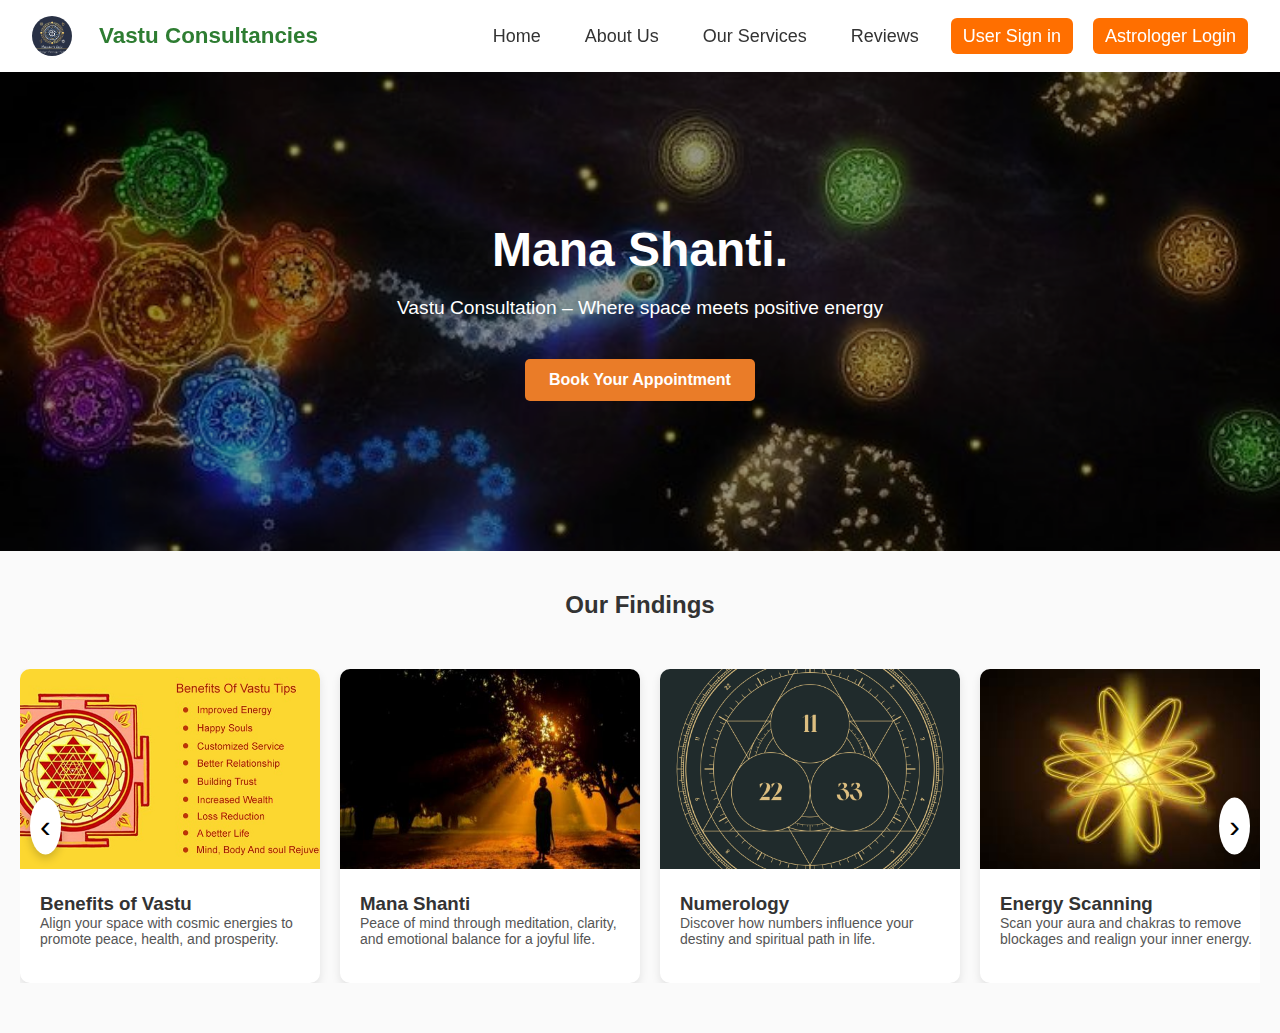
<file: index.html>
<!DOCTYPE html>
<html lang="en">
<head>
  <meta charset="UTF-8" />
  <meta name="viewport" content="width=device-width, initial-scale=1.0"/>
  <title>Vastu Consultancy</title>
  <link rel="stylesheet" href="style.css" />
  <style>
    .carousel-container {
      position: relative;
      overflow: hidden;
      margin: 50px 20px;
    }

    .carousel {
      display: flex;
      gap: 20px;
      transition: transform 0.5s ease-in-out;
    }

    .card {
      background: white;
      border-radius: 10px;
      width: 300px;
      box-shadow: 0 4px 10px rgba(0, 0, 0, 0.1);
      flex-shrink: 0;
      transition: transform 0.3s ease, box-shadow 0.3s ease;
    }

    .card:hover {
      transform: scale(1.05);
      box-shadow: 0 8px 20px rgba(0, 0, 0, 0.2);
      cursor: pointer;
    }

    .card img {
      width: 100%;
      height: 200px;
      object-fit: cover;
      border-top-left-radius: 10px;
      border-top-right-radius: 10px;
    }

    .card-content {
      padding: 20px;
    }

    .card h3 {
      margin-top: 0;
    }

    .card p {
      font-size: 14px;
      color: #555;
    }

    .nav-btn {
      position: absolute;
      top: 50%;
      transform: translateY(-50%);
      background-color: #ffffff;
      border: none;
      font-size: 2rem;
      padding: 10px;
      cursor: pointer;
      z-index: 1;
      box-shadow: 0 4px 10px rgba(0, 0, 0, 0.2);
      border-radius: 50%;
    }

    .prev {
      left: 10px;
    }

    .next {
      right: 10px;
    }
  </style>
</head>
<body>
  <!-- Navbar -->
  <header>
    <div class="navbar">
   <a href="index.html" class="logo-group" style="text-decoration: none; color: inherit;">
  <img src="vastu_logo.jpg" alt="Vastu Logo" class="logo" />
  <span class="company-name">Vastu Consultancies</span>
</a>
      <ul class="nav-links">
        <li><a href="index.html">Home</a></li>
        <li><a href="about.html">About Us</a></li>
        <li><a href="#">Our Services</a></li>
        <li><a href="review.html">Reviews</a></li>
        <li><a href="user_dash.html" class="cta-button">User Sign in</a></li>
        <li><a href="astro_dash.html" class="cta-button">Astrologer Login</a></li>
      </ul>
    </div>
  </header>

  <!-- Hero -->
  <section class="hero-section">
    <div class="hero-content">
      <h1>Mana Shanti.</h1>
      <p>Vastu Consultation – Where space meets positive energy</p>
      <div class="hero-buttons">
        <a href="user_dash.html" class="btn primary">Book Your Appointment</a>
      </div>
    </div>
  </section>

  <!-- Services Carousel -->
  <section>
    <h2 style="text-align:center; margin-top: 40px;">Our Findings</h2>
    <div class="carousel-container">
      <button class="nav-btn prev" onclick="moveCarousel(-1)">‹</button>
      <div class="carousel" id="carousel">
        <!-- Card 1 -->
        <div class="card">
          <img src="card1.jpg" alt="Vastu Benefits" />
          <div class="card-content">
            <h3>Benefits of Vastu</h3>
            <p>Align your space with cosmic energies to promote peace, health, and prosperity.</p>
          </div>
        </div>
        <!-- Card 2 -->
        <div class="card">
          <img src="card2.jpg" alt="Mana Shanti" />
          <div class="card-content">
            <h3>Mana Shanti</h3>
            <p>Peace of mind through meditation, clarity, and emotional balance for a joyful life.</p>
          </div>
        </div>
        <!-- Card 3 -->
        <div class="card">
          <img src="card3.webp" alt="Numerology" />
          <div class="card-content">
            <h3>Numerology</h3>
            <p>Discover how numbers influence your destiny and spiritual path in life.</p>
          </div>
        </div>
        <!-- Card 4 -->
        <div class="card">
          <img src="card4.jpeg" alt="Energy Scanning" />
          <div class="card-content">
            <h3>Energy Scanning</h3>
            <p>Scan your aura and chakras to remove blockages and realign your inner energy.</p>
          </div>
        </div>
        <!-- Card 5 -->
        <div class="card">
          <img src="card5.jpeg" alt="Feng Shui" />
          <div class="card-content">
            <h3>Feng Shui</h3>
            <p>Bring harmony through the ancient Chinese art of wind-water balance in your home.</p>
          </div>
        </div>
      </div>
      <button class="nav-btn next" onclick="moveCarousel(1)">›</button>
    </div>
  </section>

  <script>
    let currentIndex = 0;
    const carousel = document.getElementById("carousel");
    const cards = document.querySelectorAll(".card");
    const cardWidth = 320; // width + gap

    function moveCarousel(direction) {
      currentIndex += direction;
      if (currentIndex < 0) currentIndex = 0;
      if (currentIndex > cards.length - 3) currentIndex = cards.length - 3; // show max 3 cards
      carousel.style.transform = `translateX(-${currentIndex * cardWidth}px)`;
    }
  </script>
</body>
</html>
</file>
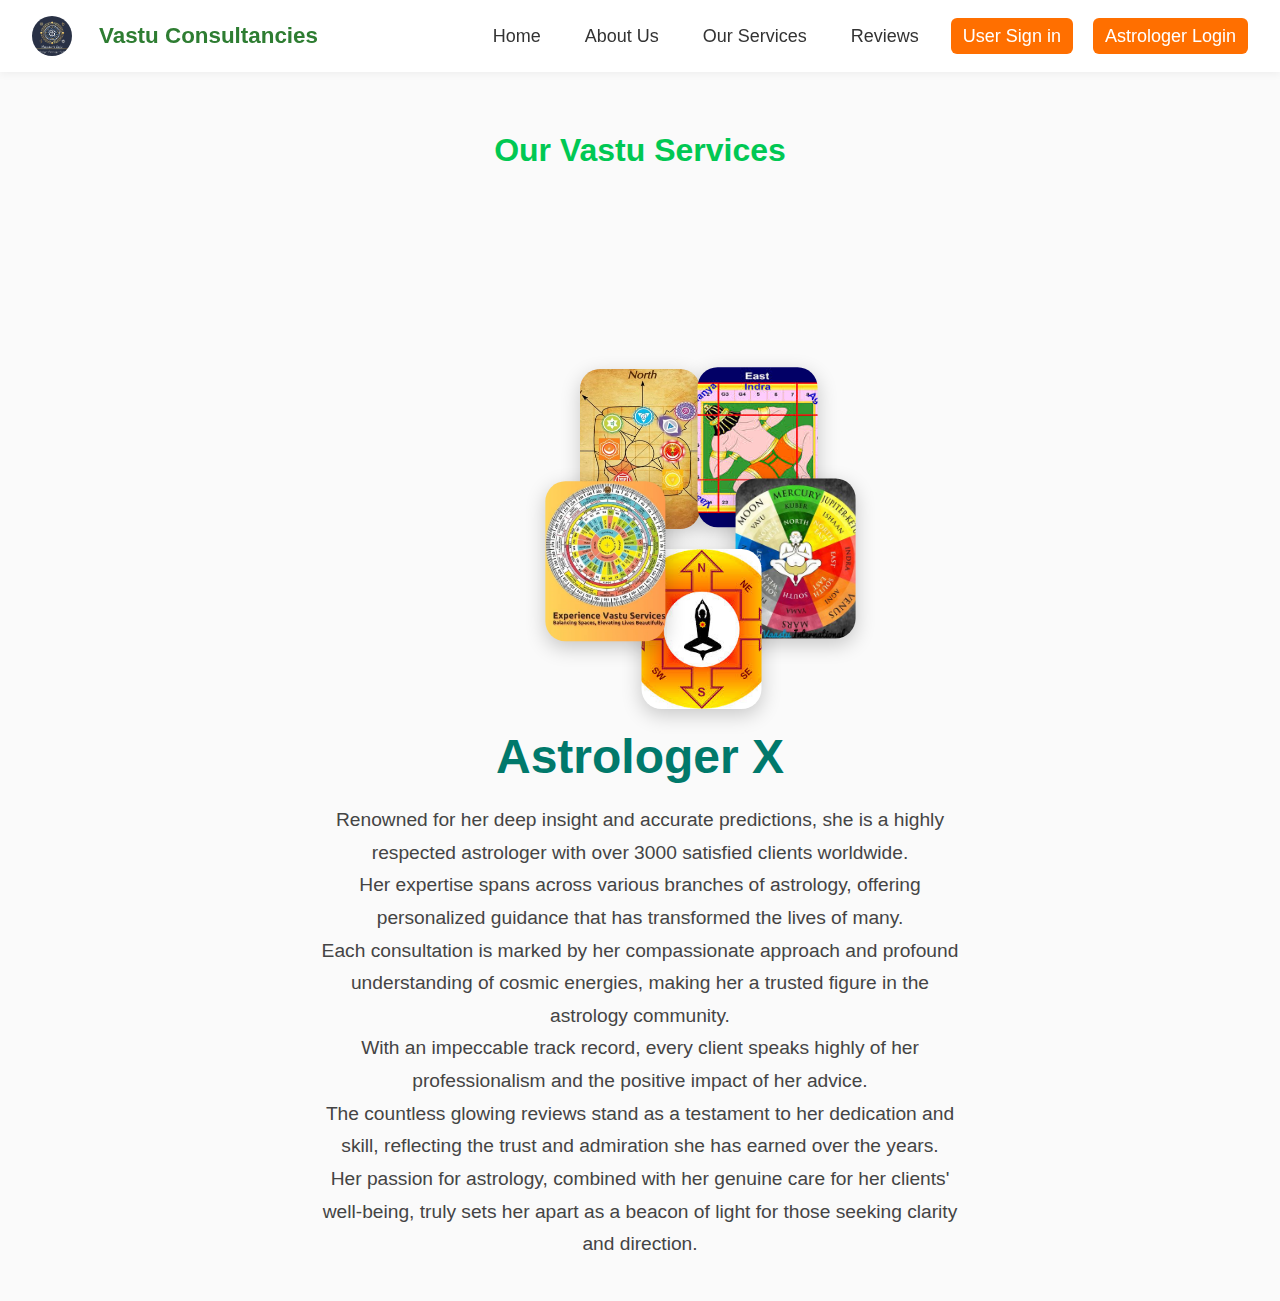
<file: about.html>
<!DOCTYPE html>
<html lang="en">
<head>
  <meta charset="UTF-8" />
  <meta name="viewport" content="width=device-width, initial-scale=1.0"/>
  <title>Our Services | Vastu Consultancy</title>
  <link rel="stylesheet" href="style.css" />
  <style>
    /* Lotus-Style Cards */
    .lotus-container {
      position: relative;
      width: 400px;
      height: 400px;
      margin: 80px auto;
      perspective: 1000px;
    }

    .petal {
      width: 120px;
      height: 160px;
      background-color: #fff;
      border-radius: 20px;
      box-shadow: 0 6px 20px rgba(0, 0, 0, 0.2);
      position: absolute;
      top: 50%;
      left: 50%;
      background-size: cover;
      background-position: center;
      transform-origin: center bottom;
      transition: transform 0.5s ease, z-index 0.5s ease;
      cursor: pointer;
    }

    .petal:nth-child(1) { transform: rotate(0deg) translate(-50%, -50%) rotate(0deg); }
    .petal:nth-child(2) { transform: rotate(72deg) translate(-50%, -50%) rotate(-72deg); }
    .petal:nth-child(3) { transform: rotate(144deg) translate(-50%, -50%) rotate(-144deg); }
    .petal:nth-child(4) { transform: rotate(216deg) translate(-50%, -50%) rotate(-216deg); }
    .petal:nth-child(5) { transform: rotate(288deg) translate(-50%, -50%) rotate(-288deg); }

    .lotus-container:hover .petal:nth-child(1) { transform: rotate(0deg) translate(-50%, -180%) rotate(0deg); z-index: 5; }
    .lotus-container:hover .petal:nth-child(2) { transform: rotate(72deg) translate(-50%, -180%) rotate(-72deg); z-index: 4; }
    .lotus-container:hover .petal:nth-child(3) { transform: rotate(144deg) translate(-50%, -180%) rotate(-144deg); z-index: 3; }
    .lotus-container:hover .petal:nth-child(4) { transform: rotate(216deg) translate(-50%, -180%) rotate(-216deg); z-index: 2; }
    .lotus-container:hover .petal:nth-child(5) { transform: rotate(288deg) translate(-50%, -180%) rotate(-288deg); z-index: 1; }

    .services-title {
      text-align: center;
      margin-top: 60px;
      font-size: 2rem;
      color: #00c853;
    }
  </style>
</head>
<body>

  <!-- Navbar -->
  <header>
    <div class="navbar">
   <a href="index.html" class="logo-group" style="text-decoration: none; color: inherit;">
  <img src="vastu_logo.jpg" alt="Vastu Logo" class="logo" />
  <span class="company-name">Vastu Consultancies</span>
</a>
      <ul class="nav-links">
        <li><a href="index.html">Home</a></li>
        <li><a href="about.html">About Us</a></li>
        <li><a href="#">Our Services</a></li>
        <li><a href="review.html">Reviews</a></li>
        <li><a href="user_dash.html" class="cta-button">User Sign in</a></li>
        <li><a href="astro_dash.html" class="cta-button">Astrologer Login</a></li>
      </ul>
    </div>
  </header>

  <h2 class="services-title">Our Vastu Services</h2>

  <!-- Lotus Style Fan Cards -->
  <div class="lotus-container">
    <div class="petal" style="background-image: url('img1.jpg');"></div>
    <div class="petal" style="background-image: url('img2.jpeg');"></div>
    <div class="petal" style="background-image: url('img3.jpg');"></div>
    <div class="petal" style="background-image: url('img4.jpeg');"></div>
    <div class="petal" style="background-image: url('img5.webp');"></div>
  </div>
<div style="max-width: 650px; margin: 40px auto; text-align: center; font-family: 'Segoe UI', Tahoma, Geneva, Verdana, sans-serif; color: #444;">
  <h1 style="font-weight: 800; font-size: 3rem; color: #00796b; margin-bottom: 20px;">Astrologer X</h1>
  <p style="font-size: 1.2rem; line-height: 1.7; cursor: default;">
    <span class="sentence">Renowned for her deep insight and accurate predictions, she is a highly respected astrologer with over 3000 satisfied clients worldwide.</span>
  </p>
  <p style="font-size: 1.2rem; line-height: 1.7; cursor: default;">
    <span class="sentence">Her expertise spans across various branches of astrology, offering personalized guidance that has transformed the lives of many.</span>
  </p>
  <p style="font-size: 1.2rem; line-height: 1.7; cursor: default;">
    <span class="sentence">Each consultation is marked by her compassionate approach and profound understanding of cosmic energies, making her a trusted figure in the astrology community.</span>
  </p>
  <p style="font-size: 1.2rem; line-height: 1.7; cursor: default;">
    <span class="sentence">With an impeccable track record, every client speaks highly of her professionalism and the positive impact of her advice.</span>
  </p>
  <p style="font-size: 1.2rem; line-height: 1.7; cursor: default;">
    <span class="sentence">The countless glowing reviews stand as a testament to her dedication and skill, reflecting the trust and admiration she has earned over the years.</span>
  </p>
  <p style="font-size: 1.2rem; line-height: 1.7; cursor: default;">
    <span class="sentence">Her passion for astrology, combined with her genuine care for her clients' well-being, truly sets her apart as a beacon of light for those seeking clarity and direction.</span>
  </p>
</div>

</body>
</html>
</file>
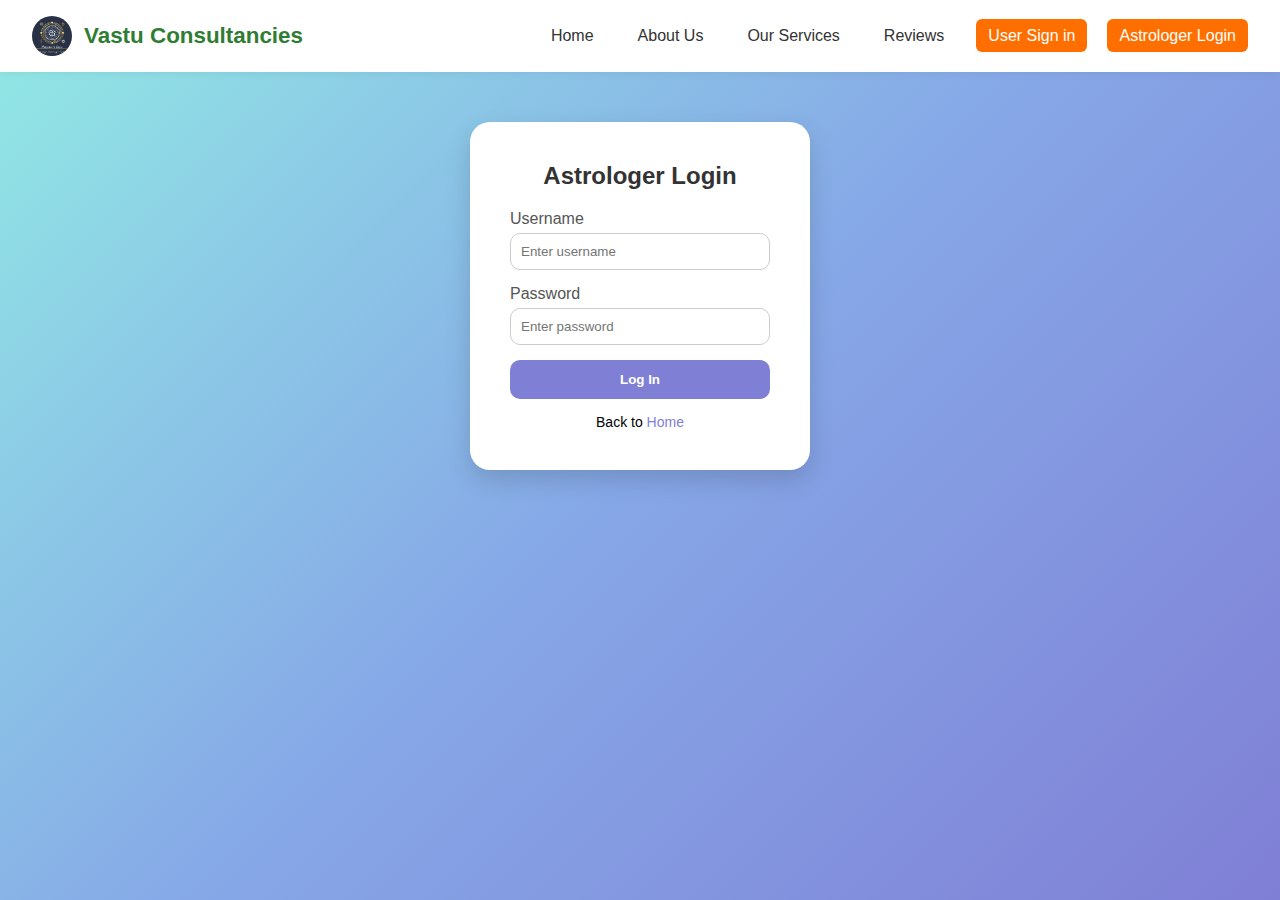
<file: astro_dash.html>
<!DOCTYPE html>
<html lang="en">
<head>
  <meta charset="UTF-8" />
  <meta name="viewport" content="width=device-width, initial-scale=1.0" />
  <title>Astrologer Login - Vastu Consultancy</title>
  <style>
    /* Reset & Base */
    * {
      margin: 0;
      padding: 0;
      box-sizing: border-box;
      font-family: 'Segoe UI', sans-serif;
    }

    body {
      min-height: 100vh;
      background: linear-gradient(135deg, #91EAE4, #86A8E7, #7F7FD5);
    }


/* Navbar */
.navbar {
  background: white;
  display: flex;
  justify-content: space-between;
  align-items: center;
  padding: 16px 32px;
  box-shadow: 0 2px 8px rgba(0,0,0,0.05);
  position: sticky;
  top: 0;
  z-index: 1000;
}

.logo-group {
  display: flex;
  align-items: center;
}

.logo {
  height: 40px;
  margin-right: 12px;
  border-radius: 50%;
}

.company-name {
  font-size: 1.4rem;
  font-weight: bold;
  color: #2E7D32;
}

.nav-links {
  list-style: none;
  display: flex;
  gap: 20px;
  margin: 0;
}

.nav-links li a {
  text-decoration: none;
  color: #333;
  font-weight: 500;
  padding: 8px 12px;
  border-radius: 6px;
  transition: background 0.3s, color 0.3s;
}

.nav-links li a:hover {
  background: #2E7D32;
  color: white;
}

.cta-button {
  background-color: #FF6F00;
  color: white !important;
  border-radius: 6px;
  padding: 8px 16px;
  font-weight: bold;
  transition: background 0.3s ease;
}

.cta-button:hover {
  background-color: #e65c00;
}



    /* Login Card */
    .login-card {
      background: white;
      padding: 40px;
      border-radius: 20px;
      box-shadow: 0 10px 25px rgba(0, 0, 0, 0.15);
      width: 340px;
      margin: 50px auto;
    }

    .login-card h2 {
      margin-bottom: 20px;
      color: #333;
      text-align: center;
    }

    .form-group {
      margin-bottom: 15px;
    }

    .form-group label {
      display: block;
      font-weight: 500;
      margin-bottom: 5px;
      color: #555;
    }

    .form-group input {
      width: 100%;
      padding: 10px;
      border-radius: 10px;
      border: 1px solid #ccc;
      outline: none;
    }

    .form-group input:focus {
      border-color: #7F7FD5;
    }

    .login-btn {
      width: 100%;
      padding: 12px;
      background: #7F7FD5;
      border: none;
      border-radius: 10px;
      color: white;
      font-weight: bold;
      cursor: pointer;
    }

    .login-btn:hover {
      background: #5b5bbd;
    }

    .bottom-text {
      margin-top: 15px;
      text-align: center;
      font-size: 14px;
    }

    .bottom-text a {
      color: #7F7FD5;
      text-decoration: none;
    }

    .error {
      color: red;
      text-align: center;
      margin-bottom: 10px;
    }
  </style>
</head>
<body>

  <!-- Navbar -->
  <header>
    <div class="navbar">
   <a href="index.html" class="logo-group" style="text-decoration: none; color: inherit;">
  <img src="vastu_logo.jpg" alt="Vastu Logo" class="logo" />
  <span class="company-name">Vastu Consultancies</span>
</a>
      <ul class="nav-links">
        <li><a href="index.html">Home</a></li>
        <li><a href="about.html">About Us</a></li>
        <li><a href="#">Our Services</a></li>
        <li><a href="review.html">Reviews</a></li>
        <li><a href="user_dash.html" class="cta-button">User Sign in</a></li>
        <li><a href="astro_dash.html" class="cta-button">Astrologer Login</a></li>
      </ul>
    </div>
  </header>

  <!-- Login Form -->
  <div class="login-card">
    <h2>Astrologer Login</h2>
    <form action= "submit.php" id="loginForm">
      <div class="error" id="errorMsg"></div>
      <div class="form-group">
        <label for="username">Username</label>
        <input type="text" id="username" required placeholder="Enter username" />
      </div>
      <div class="form-group">
        <label for="password">Password</label>
        <input type="password" id="password" required placeholder="Enter password" />
      </div>
      <button type="submit" class="login-btn">Log In</button>
      <div class="bottom-text">
        Back to <a href="index.html">Home</a>
      </div>
    </form>
  </div>

  <script>
    const loginForm = document.getElementById('loginForm');
    const errorMsg = document.getElementById('errorMsg');

    loginForm.addEventListener('submit', function(e) {
      e.preventDefault();
      const username = document.getElementById('username').value.trim();
      const password = document.getElementById('password').value.trim();

      if (username === 'a' && password === 'b') {
        window.location.href = 'appointments.php';
      } else {
        errorMsg.textContent = 'Invalid username or password';
      }
    });
  </script>

</body>
</html>
</file>
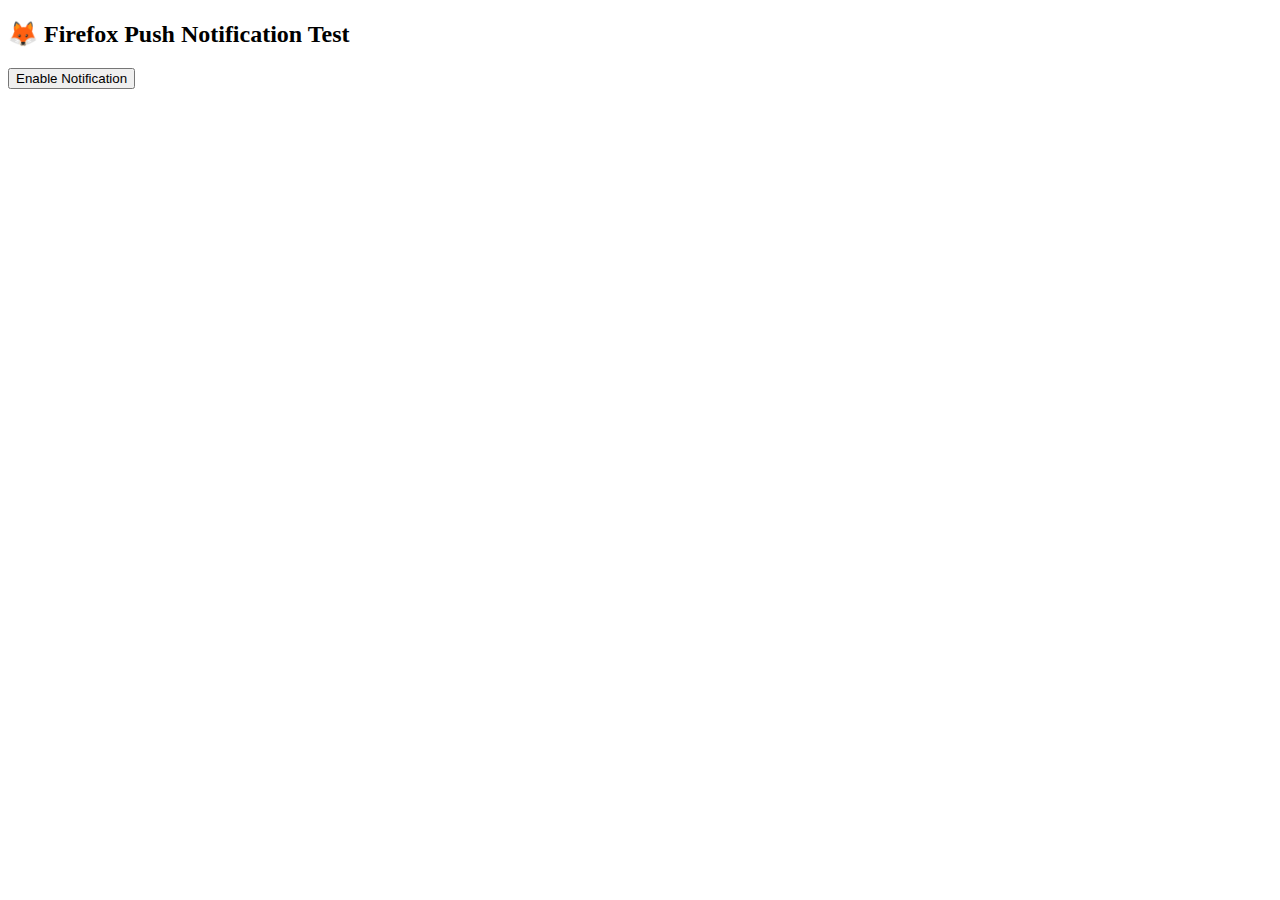
<file: index2.html>
<!DOCTYPE html>
<html lang="en">
<head>
  <meta charset="UTF-8">
  <title>Firefox Push Notification</title>
</head>
<body>
  <h2>🦊 Firefox Push Notification Test</h2>
  <button id="notifyBtn">Enable Notification</button>

  <script>
    if ('serviceWorker' in navigator && 'Notification' in window) {
      navigator.serviceWorker.register('sw.js')
        .then(reg => {
          console.log('✅ Service Worker registered');

          document.getElementById('notifyBtn').addEventListener('click', async () => {
            const permission = await Notification.requestPermission();
            if (permission === 'granted') {
              reg.active.postMessage('show-notification');
            } else {
              alert('Permission denied ❌');
            }
          });
        })
        .catch(error => {
          console.error('Service Worker registration failed:', error);
        });
    } else {
      alert('Browser doesn\'t support notifications');
    }
  </script>
</body>
</html>
</file>
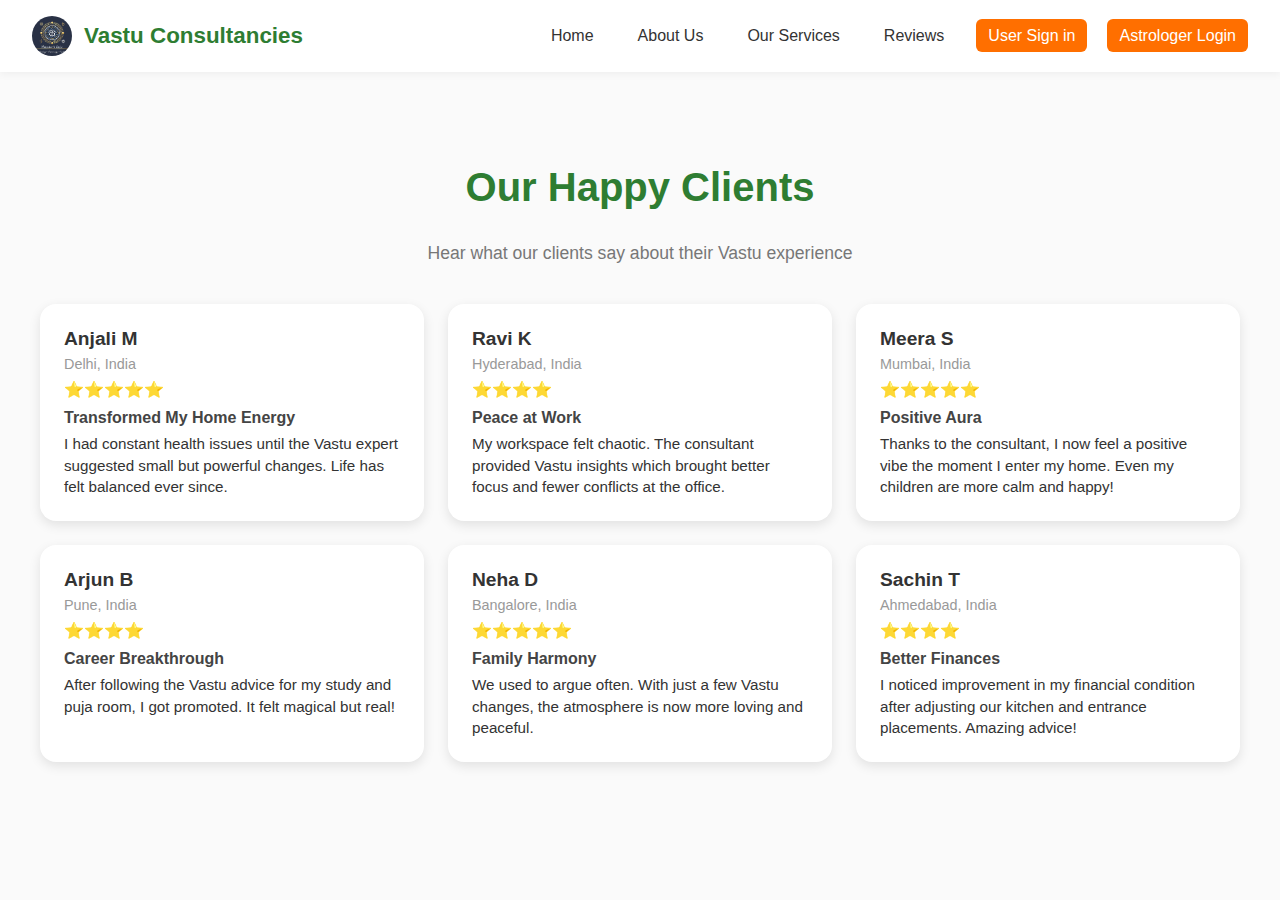
<file: review.html>
<!DOCTYPE html>
<html lang="en">
<head>
  <meta charset="UTF-8">
  <meta name="viewport" content="width=device-width, initial-scale=1.0">
  <title>Customer Reviews - Vastu Consultancy</title>
  <link rel="stylesheet" href="review.css">
</head>
<body>
  <!-- Navbar -->
  <header>
    <div class="navbar">
   <a href="index.html" class="logo-group" style="text-decoration: none; color: inherit;">
  <img src="vastu_logo.jpg" alt="Vastu Logo" class="logo" />
  <span class="company-name">Vastu Consultancies</span>
</a>
      <ul class="nav-links">
        <li><a href="index.html">Home</a></li>
        <li><a href="about.html">About Us</a></li>
        <li><a href="#">Our Services</a></li>
        <li><a href="review.html">Reviews</a></li>
        <li><a href="user_dash.html" class="cta-button">User Sign in</a></li>
        <li><a href="astro_dash.html" class="cta-button">Astrologer Login</a></li>
      </ul>
    </div>
  </header>
  <!-- Reviews Section -->
  <section class="reviews-section">
    <h2>Our Happy Clients</h2>
    <p class="subtitle">Hear what our clients say about their Vastu experience</p>
    <div class="reviews-grid">
      <div class="card">
        <h3>Anjali M</h3>
        <div class="location">Delhi, India</div>
        <div class="stars">⭐⭐⭐⭐⭐</div>
        <div class="title">Transformed My Home Energy</div>
        <p>I had constant health issues until the Vastu expert suggested small but powerful changes. Life has felt balanced ever since.</p>
      </div>
      <div class="card">
        <h3>Ravi K</h3>
        <div class="location">Hyderabad, India</div>
        <div class="stars">⭐⭐⭐⭐</div>
        <div class="title">Peace at Work</div>
        <p>My workspace felt chaotic. The consultant provided Vastu insights which brought better focus and fewer conflicts at the office.</p>
      </div>
      <div class="card">
        <h3>Meera S</h3>
        <div class="location">Mumbai, India</div>
        <div class="stars">⭐⭐⭐⭐⭐</div>
        <div class="title">Positive Aura</div>
        <p>Thanks to the consultant, I now feel a positive vibe the moment I enter my home. Even my children are more calm and happy!</p>
      </div>
      <div class="card">
        <h3>Arjun B</h3>
        <div class="location">Pune, India</div>
        <div class="stars">⭐⭐⭐⭐</div>
        <div class="title">Career Breakthrough</div>
        <p>After following the Vastu advice for my study and puja room, I got promoted. It felt magical but real!</p>
      </div>
      <div class="card">
        <h3>Neha D</h3>
        <div class="location">Bangalore, India</div>
        <div class="stars">⭐⭐⭐⭐⭐</div>
        <div class="title">Family Harmony</div>
        <p>We used to argue often. With just a few Vastu changes, the atmosphere is now more loving and peaceful.</p>
      </div>
      <div class="card">
        <h3>Sachin T</h3>
        <div class="location">Ahmedabad, India</div>
        <div class="stars">⭐⭐⭐⭐</div>
        <div class="title">Better Finances</div>
        <p>I noticed improvement in my financial condition after adjusting our kitchen and entrance placements. Amazing advice!</p>
      </div>
    </div>
  </section>
</body>
</html>
</file>
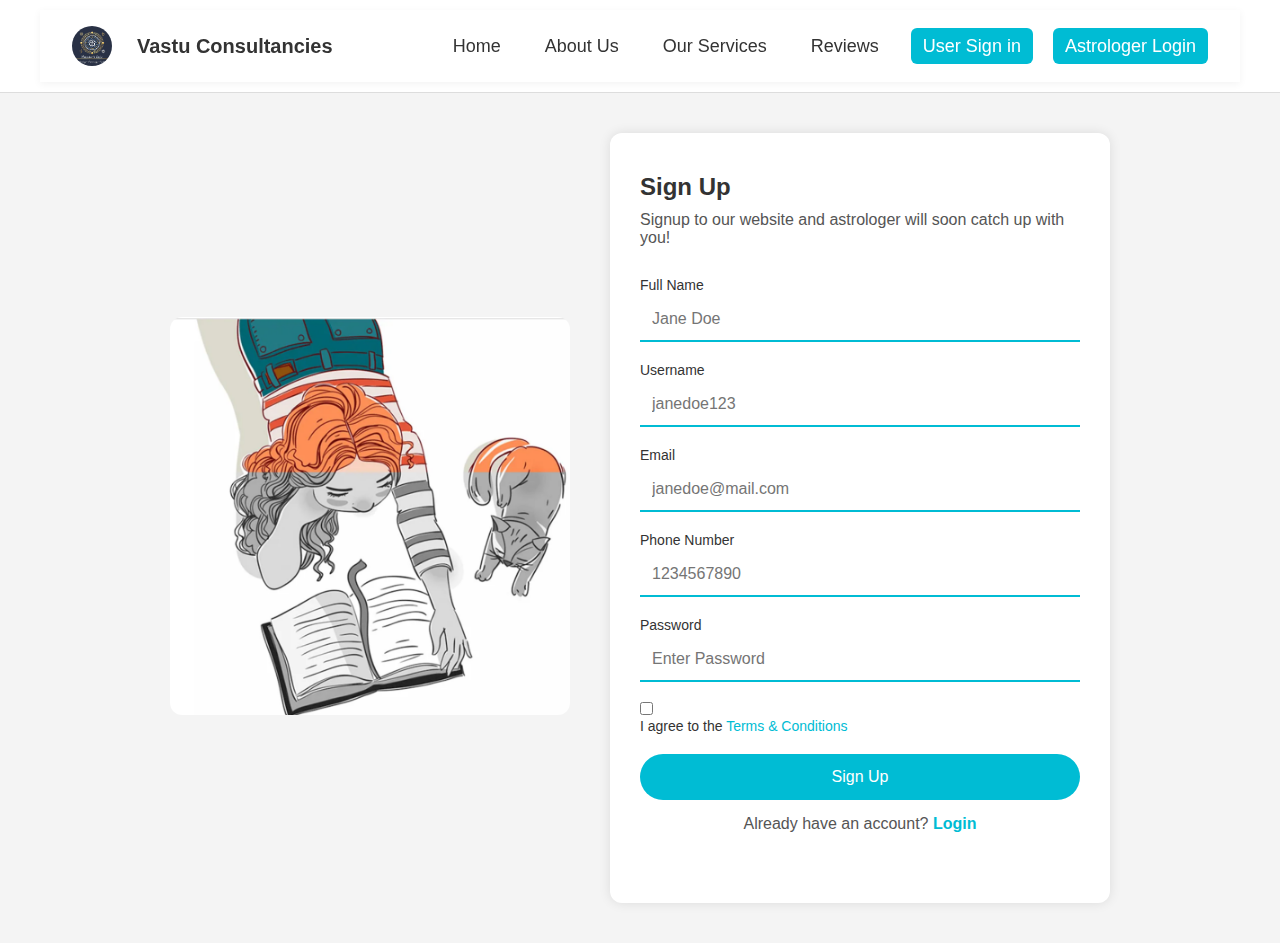
<file: signup.html>
<!DOCTYPE html>
<html lang="en">
<head>
  <meta charset="UTF-8" />
  <meta name="viewport" content="width=device-width, initial-scale=1" />
  <title>User Signup</title>
  <link rel="stylesheet" href="style.css" />
  <style>
    * {
      box-sizing: border-box;
      margin: 0;
      padding: 0;
    }

    body {
      font-family: 'Segoe UI', sans-serif;
      background-color: #f4f4f4;
    }

    header {
      background-color: #ffffff;
      border-bottom: 1px solid #ddd;
      padding: 10px 20px;
    }

    .navbar {
      display: flex;
      justify-content: space-between;
      align-items: center;
      max-width: 1200px;
      margin: 0 auto;
    }

    .logo-group {
      display: flex;
      align-items: center;
    }

    .logo {
      height: 40px;
      margin-right: 10px;
      border-radius: 50%;
    }

    .company-name {
      font-weight: bold;
      font-size: 20px;
      color: #333;
    }

    .nav-links {
      list-style: none;
      display: flex;
      gap: 20px;
    }

    .nav-links li a {
      text-decoration: none;
      color: #333;
      font-weight: 500;
    }

    .cta-button {
      background-color: #00bcd4;
      color: white;
      padding: 8px 14px;
      border-radius: 20px;
    }

    .container {
      display: flex;
      justify-content: center;
      align-items: center;
      gap: 40px;
      padding: 40px 20px;
      flex-wrap: wrap;
    }

    .form-card {
      background-color: white;
      padding: 40px 30px;
      border-radius: 12px;
      box-shadow: 0 0 12px rgba(0,0,0,0.1);
      max-width: 500px;
      width: 100%;
    }

    .form-card h2 {
      font-size: 24px;
      margin-bottom: 10px;
    }

    .form-card p {
      margin-bottom: 30px;
      color: #555;
    }

    label {
      margin-bottom: 5px;
      font-size: 14px;
      display: block;
      color: #333;
    }

    input[type="text"],
    input[type="email"],
    input[type="tel"],
    input[type="password"] {
      width: 100%;
      padding: 12px;
      margin-bottom: 20px;
      border: none;
      border-bottom: 2px solid #00bcd4;
      outline: none;
      font-size: 16px;
    }

    .checkbox {
      font-size: 14px;
      margin-bottom: 20px;
    }

    .checkbox a {
      color: #00bcd4;
      text-decoration: none;
    }

    button {
      background-color: #00bcd4;
      border: none;
      padding: 14px;
      width: 100%;
      color: white;
      border-radius: 25px;
      font-size: 16px;
      cursor: pointer;
    }

    .img-card {
      max-width: 400px;
      width: 100%;
    }

    .img-card img {
      width: 100%;
      height: auto;
      border-radius: 12px;
    }

    .login-link {
      text-align: center;
      margin-top: 15px;
    }

    .login-link a {
      color: #00bcd4;
      text-decoration: none;
      font-weight: bold;
    }

    @media screen and (max-width: 900px) {
      .container {
        flex-direction: column;
        text-align: center;
      }

      .form-card {
        margin-top: 20px;
      }
    }
  </style>
</head>
<body>

  <!-- Navbar -->
  <header>
    <div class="navbar">
   <a href="index.html" class="logo-group" style="text-decoration: none; color: inherit;">
  <img src="vastu_logo.jpg" alt="Vastu Logo" class="logo" />
  <span class="company-name">Vastu Consultancies</span>
</a>
      <ul class="nav-links">
        <li><a href="index.html">Home</a></li>
        <li><a href="about.html">About Us</a></li>
        <li><a href="#">Our Services</a></li>
        <li><a href="review.html">Reviews</a></li>
        <li><a href="user_dash.html" class="cta-button">User Sign in</a></li>
        <li><a href="astro_dash.html" class="cta-button">Astrologer Login</a></li>
      </ul>
    </div>
  </header>

  <!-- Signup Section -->
  <div class="container">
    <!-- Image -->
    <div class="img-card">
      <img src="userphoto.png" alt="Signup Image" />
    </div>

    <!-- Form -->
    <div class="form-card">
      <h2>Sign Up</h2>
      <p>Signup to our website and astrologer will soon catch up with you!</p>
      <form action="signup_submit.php" method="POST">
        <label for="fullname">Full Name</label>
        <input type="text" id="fullname" name="fullname" placeholder="Jane Doe" required>

        <label for="username">Username</label>
        <input type="text" id="username" name="username" placeholder="janedoe123" required>

        <label for="email">Email</label>
        <input type="email" id="email" name="email" placeholder="janedoe@mail.com" required>

        <label for="phone">Phone Number</label>
        <input type="tel" id="phone" name="phone" placeholder="1234567890" required>

        <label for="password">Password</label>
        <input type="password" id="password" name="password" placeholder="Enter Password" required>

        <div class="checkbox">
          <input type="checkbox" id="terms" required>
          <label for="terms">I agree to the <a href="#">Terms & Conditions</a></label>
        </div>

        <button type="submit">Sign Up</button>
      </form>

      <p class="login-link">
        Already have an account? <a href="user_dash.html">Login</a>
      </p>
    </div>
  </div>

</body>
</html>
</file>
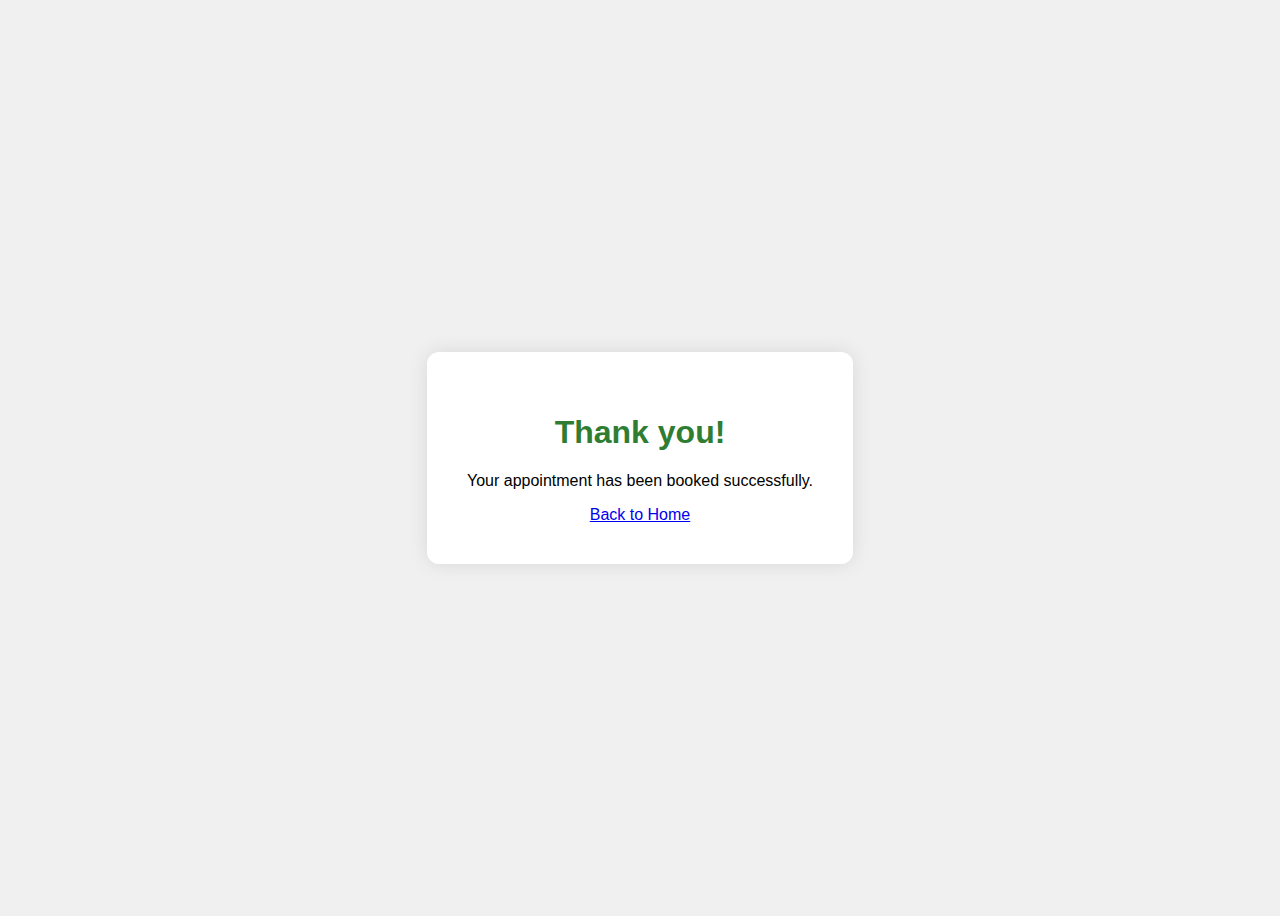
<file: thankyou.html>
<!DOCTYPE html>
<html lang="en">
<head>
  <meta charset="UTF-8" />
  <title>Thank You</title>
  <style>
    body {
      font-family: Arial, sans-serif;
      background: #f0f0f0;
      display: flex;
      align-items: center;
      justify-content: center;
      height: 100vh;
    }
    .thankyou-box {
      background: white;
      padding: 40px;
      border-radius: 12px;
      box-shadow: 0 0 20px rgba(0,0,0,0.1);
      text-align: center;
    }
    h1 {
      color: #2E7D32;
    }
  </style>
</head>
<body>
  <div class="thankyou-box">
    <h1 id="thankyou-text">Thank you!</h1>
    <p>Your appointment has been booked successfully.</p>
    <a href="index.html">Back to Home</a>
  </div>

  <script>
    const urlParams = new URLSearchParams(window.location.search);
    const name = urlParams.get('name');
    if (name) {
      document.getElementById('thankyou-text').textContent = `Thank You, ${decodeURIComponent(name)}!`;
    }
  </script>
</body>
</html>
</file>
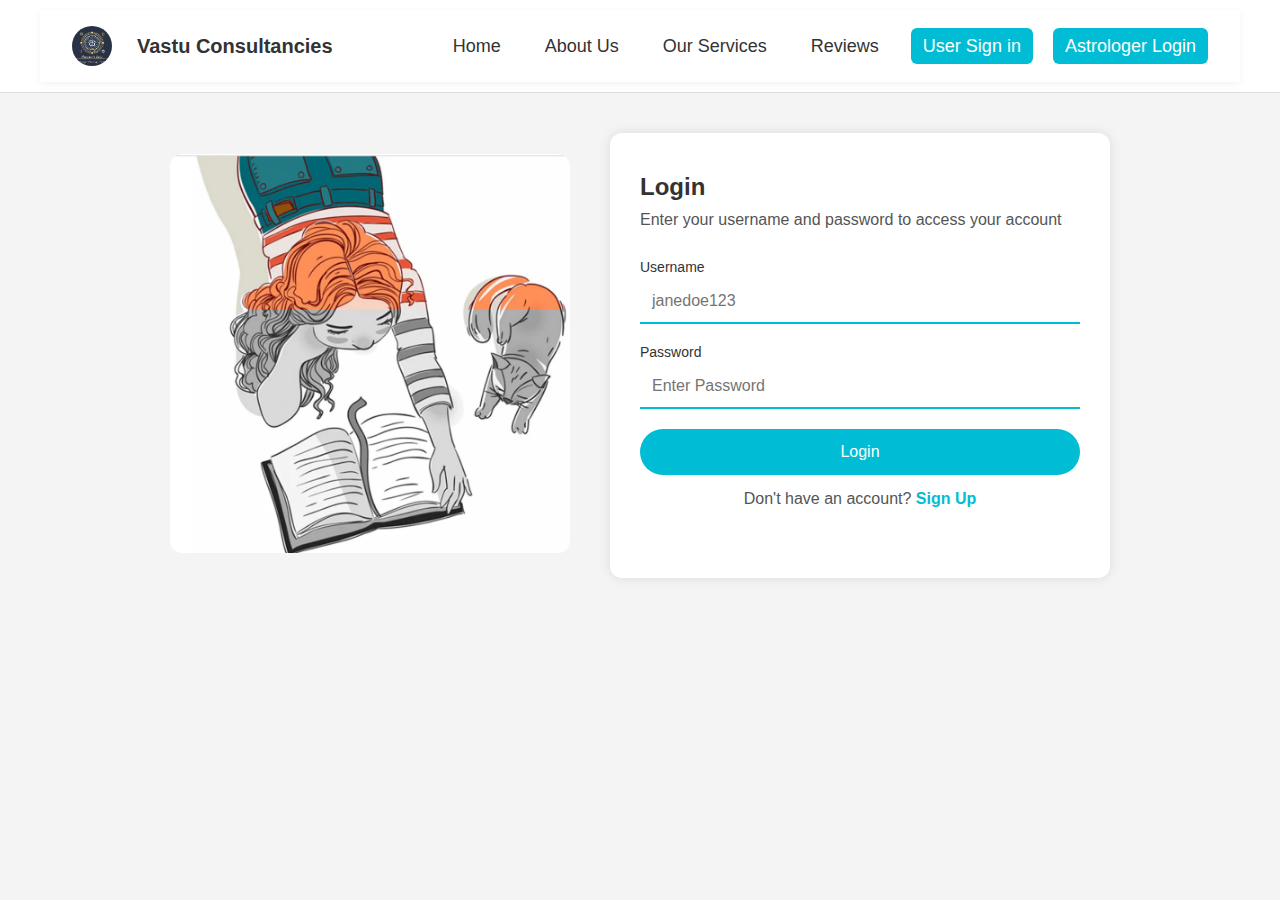
<file: user_dash.html>
<!DOCTYPE html>
<html lang="en">
<head>
  <meta charset="UTF-8" />
  <meta name="viewport" content="width=device-width, initial-scale=1" />
  <title>User Login</title>
  <link rel="stylesheet" href="style.css" />
  <style>
    * {
      box-sizing: border-box;
      margin: 0;
      padding: 0;
    }

    body {
      font-family: 'Segoe UI', sans-serif;
      background-color: #f4f4f4;
    }

    header {
      background-color: #ffffff;
      border-bottom: 1px solid #ddd;
      padding: 10px 20px;
    }

    .navbar {
      display: flex;
      justify-content: space-between;
      align-items: center;
      max-width: 1200px;
      margin: 0 auto;
    }

    .logo-group {
      display: flex;
      align-items: center;
    }

    .logo {
      height: 40px;
      margin-right: 10px;
      border-radius: 50%;
    }

    .company-name {
      font-weight: bold;
      font-size: 20px;
      color: #333;
    }

    .nav-links {
      list-style: none;
      display: flex;
      gap: 20px;
    }

    .nav-links li a {
      text-decoration: none;
      color: #333;
      font-weight: 500;
    }

    .cta-button {
      background-color: #00bcd4;
      color: white;
      padding: 8px 14px;
      border-radius: 20px;
    }

      .container {
      display: flex;
      justify-content: center;
      align-items: center;
      gap: 40px;
      padding: 40px 20px;
      flex-wrap: wrap;
    }

    .form-card {
      background-color: white;
      padding: 40px 30px;
      border-radius: 12px;
      box-shadow: 0 0 12px rgba(0,0,0,0.1);
      max-width: 500px;
      width: 100%;
    }

    .form-card h2 {
      font-size: 24px;
      margin-bottom: 10px;
    }

    .form-card p {
      margin-bottom: 30px;
      color: #555;
    }

    label {
      margin-bottom: 5px;
      font-size: 14px;
      display: block;
      color: #333;
    }

    input[type="text"],
    input[type="password"] {
      width: 100%;
      padding: 12px;
      margin-bottom: 20px;
      border: none;
      border-bottom: 2px solid #00bcd4;
      outline: none;
      font-size: 16px;
    }

    button {
      background-color: #00bcd4;
      border: none;
      padding: 14px;
      width: 100%;
      color: white;
      border-radius: 25px;
      font-size: 16px;
      cursor: pointer;
    }

    .img-card {
      max-width: 400px;
      width: 100%;
    }

    .img-card img {
      width: 100%;
      height: auto;
      border-radius: 12px;
    }

    .signup-link {
      text-align: center;
      margin-top: 15px;
    }

    .signup-link a {
      color: #00bcd4;
      text-decoration: none;
      font-weight: bold;
    }

    @media screen and (max-width: 900px) {
      .container {
        flex-direction: column;
        text-align: center;
      }

      .form-card {
        margin-top: 20px;
      }
    }
  </style>
</head>
<body>

   <!-- Navbar -->
  <header>
    <div class="navbar">
   <a href="index.html" class="logo-group" style="text-decoration: none; color: inherit;">
  <img src="vastu_logo.jpg" alt="Vastu Logo" class="logo" />
  <span class="company-name">Vastu Consultancies</span>
</a>
      <ul class="nav-links">
        <li><a href="index.html">Home</a></li>
        <li><a href="about.html">About Us</a></li>
        <li><a href="#">Our Services</a></li>
        <li><a href="review.html">Reviews</a></li>
        <li><a href="user_dash.html" class="cta-button">User Sign in</a></li>
        <li><a href="astro_dash.html" class="cta-button">Astrologer Login</a></li>
      </ul>
    </div>
  </header>

  <!-- Login Section -->
  <div class="container">
    <!-- Image -->
    <div class="img-card">
      <img src="userphoto.png" alt="Login Image" />
    </div>

    <!-- Form -->
    <div class="form-card">
      <h2>Login</h2>
      <p>Enter your username and password to access your account</p>
      <form action="user_dash.php" method="POST">
        <label for="username">Username</label>
        <input type="text" id="username" name="username" placeholder="janedoe123" required>

        <label for="password">Password</label>
        <input type="password" id="password" name="password" placeholder="Enter Password" required>

        <button type="submit">Login</button>
      </form>

      <p class="signup-link">
        Don't have an account? <a href="signup.html">Sign Up</a>
      </p>
    </div>
  </div>

</body>
</html>
</file>
<file: style.css>
* { margin: 0; padding: 0; box-sizing: border-box; }
    body { font-family: 'Segoe UI', sans-serif; background: #fff; color: #333; }


    /* Hero Section */
    .hero-section {
      background: url('bg.jpg') no-repeat center center/cover;
      padding: 150px 20px;
      text-align: center;
      color: white;
      position: relative;
    }
    .hero-section::after {
      content: '';
      position: absolute;
      top: 0; left: 0;
      height: 100%; width: 100%;
      background-color: rgba(0, 0, 0, 0.4);
      z-index: 1;
    }
    .hero-content {
      position: relative;
      z-index: 2;
      max-width: 800px;
      margin: 0 auto;
    }
    .hero-content h1 {
      font-size: 3rem;
      font-weight: bold;
      margin-bottom: 20px;
    }
    .hero-content p {
      font-size: 1.2rem;
      margin-bottom: 40px;
    }
    .hero-buttons { display: flex; justify-content: center; gap: 20px; }
    .btn {
      padding: 12px 24px;
      font-size: 1rem;
      border-radius: 6px;
      text-decoration: none;
      font-weight: bold;
      transition: all 0.3s ease;
    }
.btn.primary {
  background-color:  #ea7c28;  /* deep green */
  color: white;
  padding: 12px 24px;
  border: none;
  border-radius: 5px;
  font-weight: 600;
  cursor: pointer;
  transition: background-color 0.3s ease;
  text-decoration: none;
  display: inline-block;
}

.btn.primary:hover {
  background-color: #2E7D32 ;  /* saffron orange */
  color: white;
}

    /* Form Section */
    .form-section {
      max-width: 600px;
      margin: 60px auto;
      padding: 30px;
      border: 1px solid #ddd;
      border-radius: 10px;
      box-shadow: 0 0 10px rgba(0, 0, 0, 0.05);
    }
    .form-section h2 {
      margin-bottom: 20px;
      text-align: center;
    }
    .form-group {
      margin-bottom: 15px;
    }
    .form-group label {
      display: block;
      font-weight: 600;
      margin-bottom: 5px;
    }
    .form-group input, .form-group select, .form-group textarea {
      width: 100%;
      padding: 10px;
      border-radius: 5px;
      border: 1px solid #ccc;
    }
    .form-group.radio label {
      display: inline-block;
      margin-right: 15px;
    }
    .submit-btn {
      display: block;
      margin: 20px auto 0;
      background-color: #00c18f;
      color: white;
      border: none;
      padding: 12px 24px;
      border-radius: 5px;
      cursor: pointer;
      font-weight: bold;
    }
.logo-group {
  display: flex;
  align-items: center;
  gap: 15px;
}

.company-name {
  font-size: 1.2rem;
  font-weight: bold;
  color: #00c18f;
}

/* Nav container */
.nav-links {
  list-style: none;
  display: flex;
  gap: 30px;
  margin: 0;
  padding: 0;
}

/* Link style */
.nav-links li a {
  position: relative;
  text-decoration: none;
  color: #000;
  font-size: 18px;
  font-weight: 500;
  padding: 10px 0;
  transition: color 0.3s ease;
}

body {
  font-family: 'Segoe UI', sans-serif;
  background: #fafafa;
  margin: 0;
  padding: 0;
  color: #333;
}

/* Navbar */
.navbar {
  background: white;
  display: flex;
  justify-content: space-between;
  align-items: center;
  padding: 16px 32px;
  box-shadow: 0 2px 8px rgba(0,0,0,0.05);
  position: sticky;
  top: 0;
  z-index: 1000;
}

.logo-group {
  display: flex;
  align-items: center;
}

.logo {
  height: 40px;
  margin-right: 12px;
  border-radius: 50%;
}

.company-name {
  font-size: 1.4rem;
  font-weight: bold;
  color: #2E7D32;
}

.nav-links {
  list-style: none;
  display: flex;
  gap: 20px;
  margin: 0;
}

.nav-links li a {
  text-decoration: none;
  color: #333;
  font-weight: 500;
  padding: 8px 12px;
  border-radius: 6px;
  transition: background 0.3s, color 0.3s;
}

.nav-links li a:hover {
  background: #2E7D32;
  color: white;
}

.cta-button {
  background-color: #FF6F00;
  color: white !important;
  border-radius: 6px;
  padding: 8px 16px;
  font-weight: bold;
  transition: background 0.3s ease;
}

.cta-button:hover {
  background-color: #e65c00;
}


@media (max-width: 900px) {
  .reviews-grid {
    grid-template-columns: repeat(2, 1fr);
  }
}

@media (max-width: 600px) {
  .reviews-grid {
    grid-template-columns: 1fr;
  }
}
</file>
<file: review.css>
body {
  font-family: 'Segoe UI', sans-serif;
  background: #fafafa;
  margin: 0;
  padding: 0;
  color: #333;
}

/* Navbar */
.navbar {
  background: white;
  display: flex;
  justify-content: space-between;
  align-items: center;
  padding: 16px 32px;
  box-shadow: 0 2px 8px rgba(0,0,0,0.05);
  position: sticky;
  top: 0;
  z-index: 1000;
}

.logo-group {
  display: flex;
  align-items: center;
}

.logo {
  height: 40px;
  margin-right: 12px;
  border-radius: 50%;
}

.company-name {
  font-size: 1.4rem;
  font-weight: bold;
  color: #2E7D32;
}

.nav-links {
  list-style: none;
  display: flex;
  gap: 20px;
  margin: 0;
}

.nav-links li a {
  text-decoration: none;
  color: #333;
  font-weight: 500;
  padding: 8px 12px;
  border-radius: 6px;
  transition: background 0.3s, color 0.3s;
}

.nav-links li a:hover {
  background: #2E7D32;
  color: white;
}

.cta-button {
  background-color: #FF6F00;
  color: white !important;
  border-radius: 6px;
  padding: 8px 16px;
  font-weight: bold;
  transition: background 0.3s ease;
}

.cta-button:hover {
  background-color: #e65c00;
}

.reviews-section {
  text-align: center;
  padding: 60px 20px;
  max-width: 1200px;
  margin: 0 auto;
}

.reviews-section h2 {
  font-size: 2.5rem;
  color: #2E7D32;
}

.subtitle {
  font-size: 1.1rem;
  color: #777;
  margin-bottom: 40px;
}

.reviews-grid {
  display: grid;
  grid-template-columns: repeat(3, 1fr);
  gap: 24px;
}

.card {
  background: white;
  border-radius: 16px;
  padding: 24px;
  box-shadow: 0 4px 12px rgba(0, 0, 0, 0.1);
  transition: transform 0.3s ease, box-shadow 0.3s ease;
  text-align: left;
}

.card:hover {
  transform: translateY(-8px);
  box-shadow: 0 12px 24px rgba(255, 111, 0, 0.2);
}

.card h3 {
  margin: 0 0 6px;
  font-size: 1.2rem;
}

.location {
  font-size: 0.9rem;
  color: #999;
}

.stars {
  margin: 8px 0;
  color: #FFA000;
}

.title {
  font-weight: bold;
  margin-top: 10px;
  margin-bottom: 6px;
  color: #444;
}

.card p {
  font-size: 0.95rem;
  line-height: 1.4;
  margin: 0;
}

@media (max-width: 900px) {
  .reviews-grid {
    grid-template-columns: repeat(2, 1fr);
  }
}

@media (max-width: 600px) {
  .reviews-grid {
    grid-template-columns: 1fr;
  }
}
</file>
